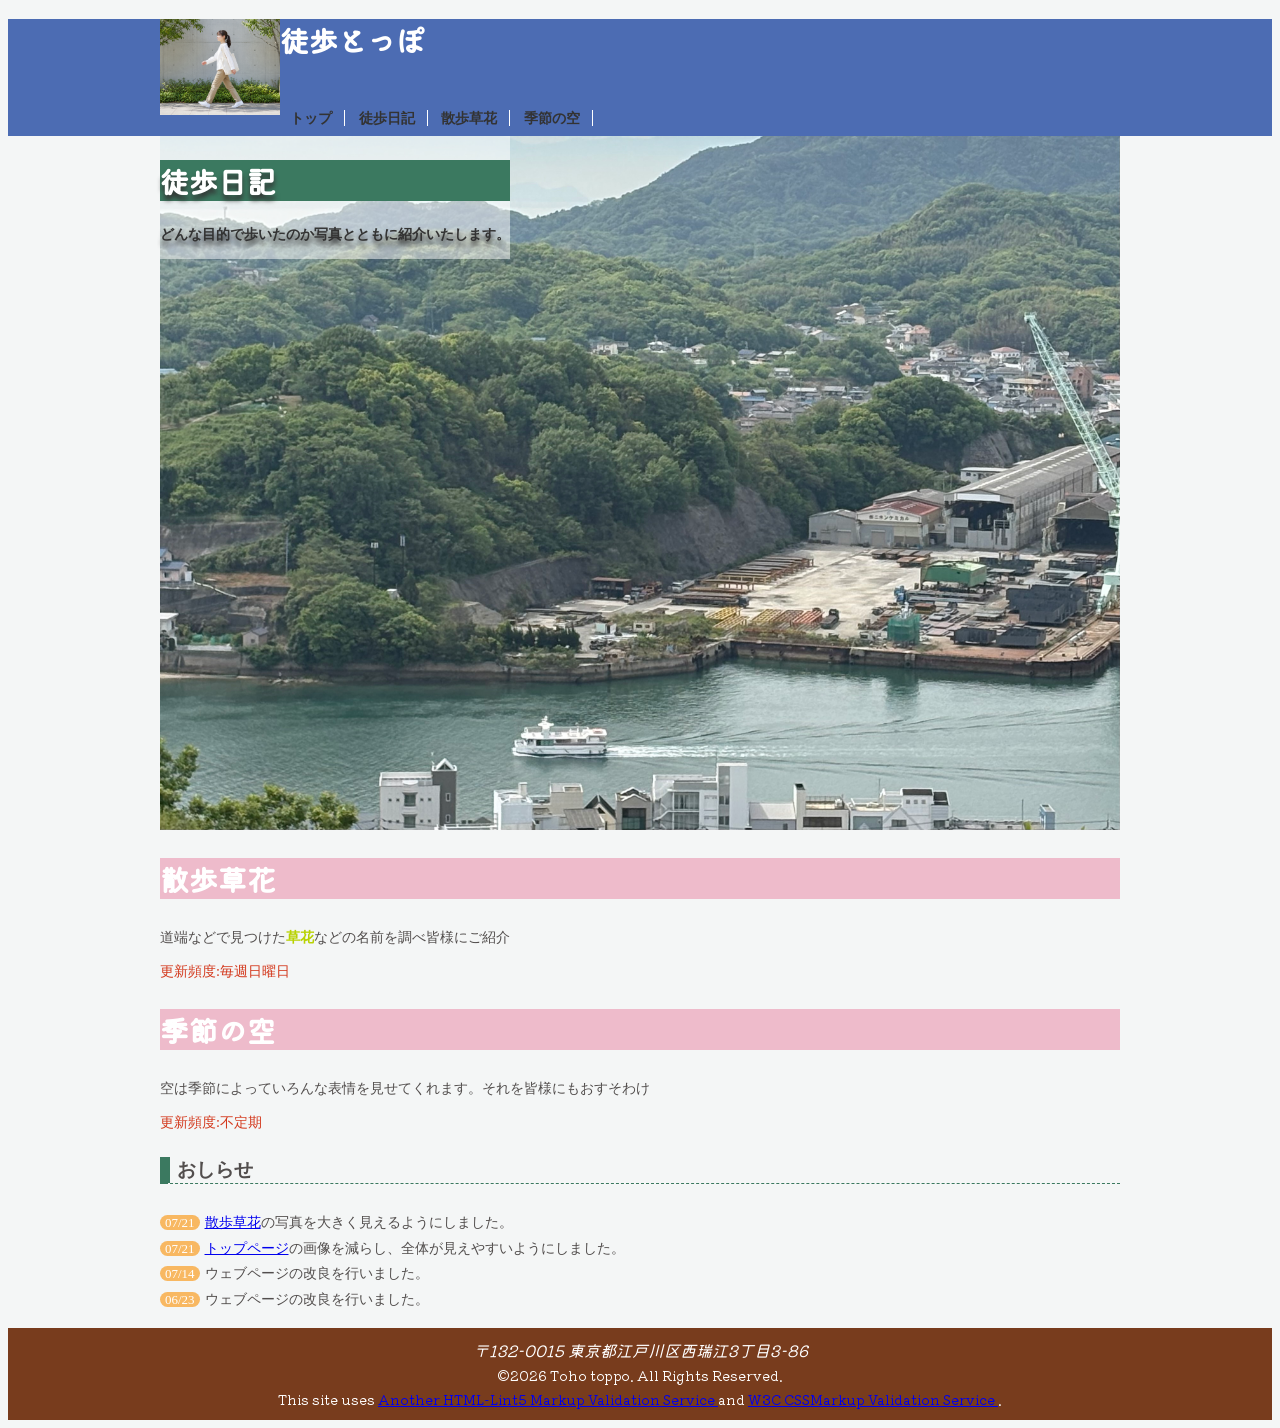
<file: index.html>
<!DOCTYPE html>
<html lang="ja">

<head>
    <meta charset="UTF-8">
    <title>トップページ：徒歩とっぽ</title>
    <link rel="stylesheet" href="css/mystyle.css">
    <link rel="preconnect" href="https://fonts.googleapis.com">
    <link rel="preconnect" href="https://fonts.gstatic.com" crossorigin>
    <link href="https://fonts.googleapis.com/css2?family=Kiwi+Maru&display=swap" rel="stylesheet">
    <meta name="description" content="ひょんなことから歩くことが増え、周りの景色を見ると面白いことがたくさん。少しづつ紹介出来たらいいなと思い、作ったホームページとなっております。">
    <meta name="viewport" content="width=device-width">


</head>

<body>
    <header>
        <div class="header-in">
            <!--トップページのロゴ画像-->
            <img src="image/aruku.png" width="120" height="120" alt="横向きで歩く女の人">
            <h1>徒歩とっぽ</h1>
            <nav>
                <ul>
                    <li><a href="index.html"> トップ</a></li>
                    <li><a href="contents1.html">徒歩日記</a></li>
                    <li><a href="contents2.html"> 散歩草花</a></li>
                    <li><a href="contents3.html"> 季節の空</a></li>
                </ul>
            </nav>
        </div>

    </header>
    <article>
        <div class="honbun">
            <img src="image/top.jpeg" width="960" height="470" alt="大きな川に船が通っている画像">
            <div class="ue">
                <h2>徒歩日記</h2>
                <p><strong>どんな目的で歩いたのか写真とともに紹介いたします。</strong></p>
            </div>
            <section>
                <h3>散歩草花</h3>
                <p>道端などで見つけた<span class="green"><strong>草花</strong></span>などの名前を調べ皆様にご紹介</p>
                <p><span class="day">更新頻度:毎週日曜日</span></p>
            </section>
            <section>
                <h3>季節の空</h3>
                <p>空は季節によっていろんな表情を見せてくれます。それを皆様にもおすそわけ</p>
                <p><span class="day">更新頻度:不定期</span></p>
            </section>
            <section>
                <h4>おしらせ</h4>
                <ul>
                    <li><time datetime="2024-04-20"> 07/21</time><a href="contents2.html">散歩草花</a>の写真を大きく見えるようにしました。</li>
                    <li><time datetime="2024-04-20"> 07/21</time><a href="index.html">トップページ</a>の画像を減らし、全体が見えやすいようにしました。</li>
                    <li><time datetime="2024-04-20"> 07/14</time>ウェブページの改良を行いました。</li>
                    <li><time datetime="2024-04-20"> 06/23</time>ウェブページの改良を行いました。</li>
                </ul>
            </section>
        </div>
    </article>
    <footer>
        <address>〒132-0015 東京都江戸川区西瑞江3丁目3-86</address>
        <small>&copy;2026 Toho toppo. All Rights Reserved.</small>
        <br><small>This site uses
            <a href="http://www.htmllint.net/html-lint/htmllint.html#" target="_blank">
                Another HTML-Lint5 Markup Validation Service
            </a>and <a href="http://jigsaw.w3.org/css-validator/#validate_by_upload" target="_blank"> W3C CSSMarkup
                Validation Service
            </a>.</small>

    </footer>
</body>

</html>
</file>
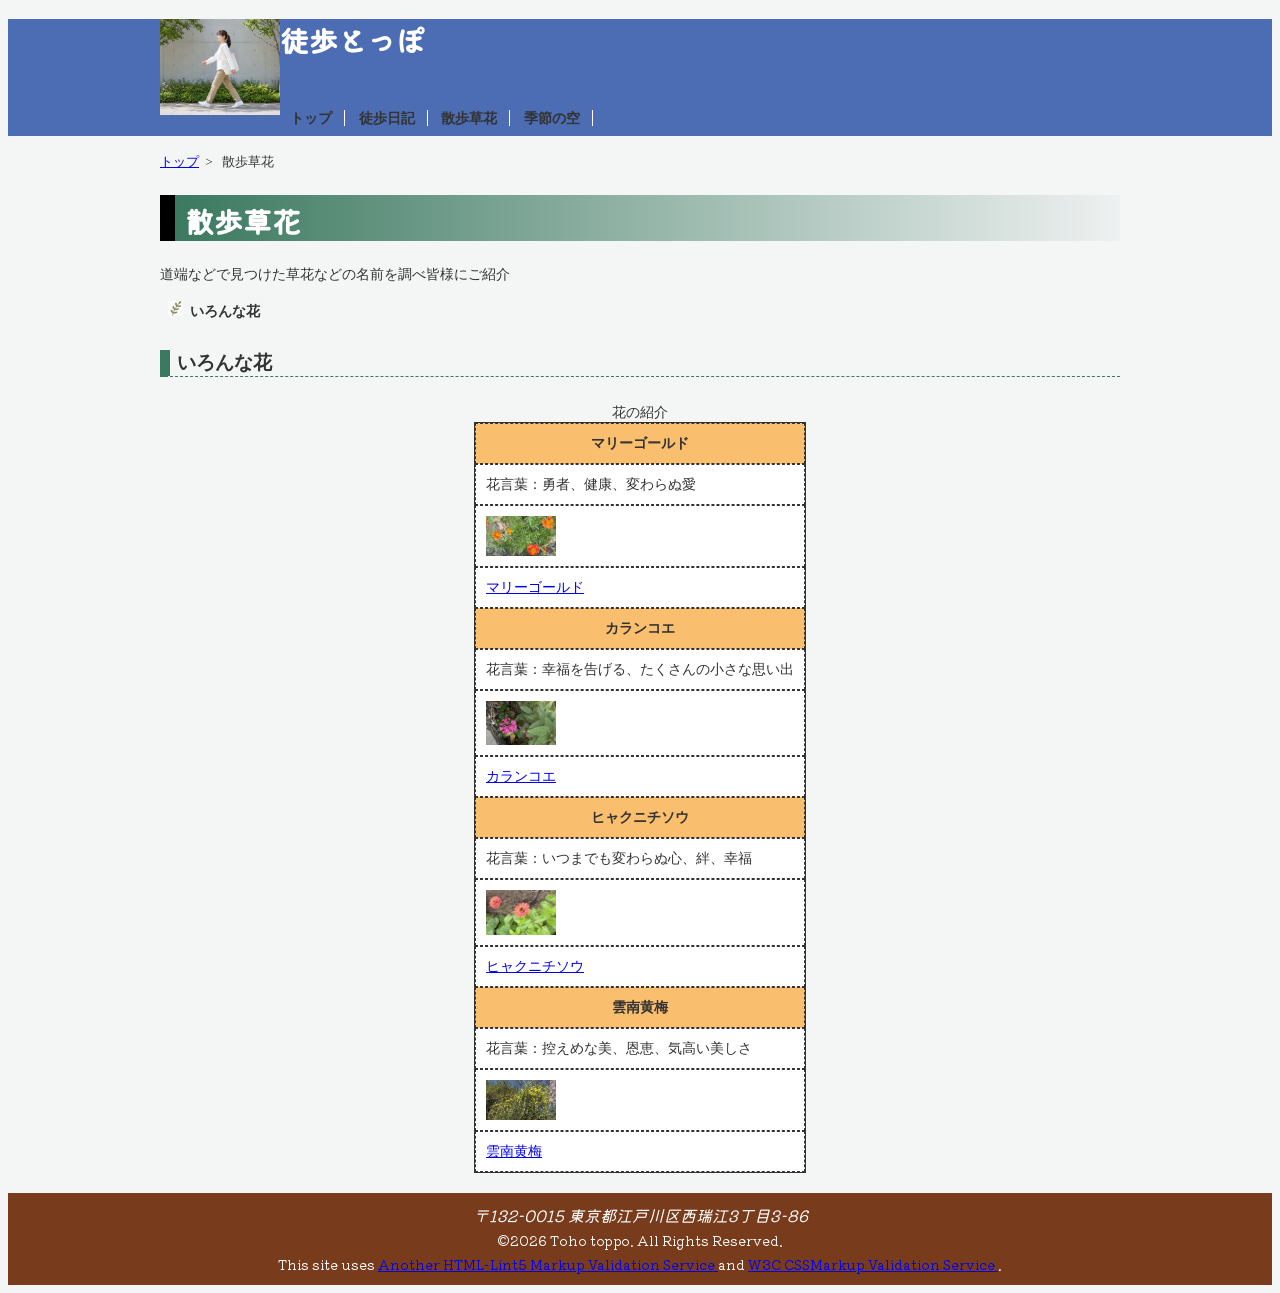
<file: contents2.html>
<!DOCTYPE html>
<html lang="ja">

<head>
    <meta charset="UTF-8">
    <title>散歩草花</title>
    <link rel="stylesheet" href="css/mystyle.css">
    <link rel="preconnect" href="https://fonts.googleapis.com">
    <link rel="preconnect" href="https://fonts.gstatic.com" crossorigin>
    <link href="https://fonts.googleapis.com/css2?family=Kiwi+Maru&display=swap" rel="stylesheet">
    <meta name="description" content="自然にはたくさんの花が咲いています。歩いているだけで日常に彩を与えてくれます。">
    <meta name="viewport" content="width=device-width">


</head>

<body>
    <header>
        <div class="header-in">
            <a href="index.html">
                <img id="pagetop" src="image/aruku.png" width="120" height="120" alt="横向きで歩く女の人"></a>
            <h1>徒歩とっぽ</h1>
            <nav>
                <ul>
                    <li><a href="index.html"> トップ</a></li>
                    <li><a href="contents1.html">徒歩日記</a></li>
                    <li><a href="contents2.html"> 散歩草花</a></li>
                    <li><a href="contents3.html"> 季節の空</a></li>
                </ul>
            </nav>
        </div>
    </header>

    <article class="page3">
        <ol>
            <li><a href="index.html">トップ</a>&nbsp;&nbsp;&gt;</li>
            <li>散歩草花</li>
        </ol>

        <h1 class="sub-h1">散歩草花</h1>
        <p>道端などで見つけた草花などの名前を調べ皆様にご紹介</p>
        <ul class="point-list">
            <li>いろんな花</li>
        </ul>
        <section>
            <h4>いろんな花</h4>
            <table>
                <caption>花の紹介</caption>
                <tr>
                    <th>マリーゴールド</th>
                    <td>花言葉：勇者、健康、変わらぬ愛</td>
                    <td><img src="image/mari.jpeg" width="70" height="50" alt="マリーゴールドという濃いオレンジ色の画像"></td>
                    <div class="photo">
                        <td><a href="image1.html" target="_blank">マリーゴールド</a></td>
                    </div>
                </tr>
                <tr>
                    <th>カランコエ</th>
                    <td>花言葉：幸福を告げる、たくさんの小さな思い出</td>
                    <td><img src="image/karan.jpeg" width="70" height="50" alt="カランコエというピンクの花の画像"></td>
                    <td><a href="image2.html" target="_blank">カランコエ</a></td>
                </tr>
                <tr>
                    <th>ヒャクニチソウ</th>
                    <td>花言葉：いつまでも変わらぬ心、絆、幸福</td>
                    <td><img src="image/hyakuniti.jpeg" width="70" height="50" alt="ヒャクニチソウというオレンジ色の花の画像"></td>
                    <td><a href="image3.html" target="_blank">ヒャクニチソウ</a></td>
                </tr>
                <tr>
                    <th>雲南黄梅</th>
                    <td>花言葉：控えめな美、恩恵、気高い美しさ</td>
                    <td><img src="image/kiiro.jpeg" width="70" height="50" alt="黄色い梅の花の画像"></td>
                    <td><a href="image4.html" target="_blank">雲南黄梅</a></td>
                </tr>


            </table>
        </section>

    </article>


</body>

<footer>
    <address>〒132-0015 東京都江戸川区西瑞江3丁目3-86</address>
    <small>&copy;2026 Toho toppo. All Rights Reserved.</small>
    <br><small>This site uses
        <a href="http://www.htmllint.net/html-lint/htmllint.html#" target="_blank">
            Another HTML-Lint5 Markup Validation Service
        </a>and <a href="http://jigsaw.w3.org/css-validator/#validate_by_upload" target="_blank"> W3C CSSMarkup
            Validation Service
        </a>.</small>

</footer>

</html>
</file>
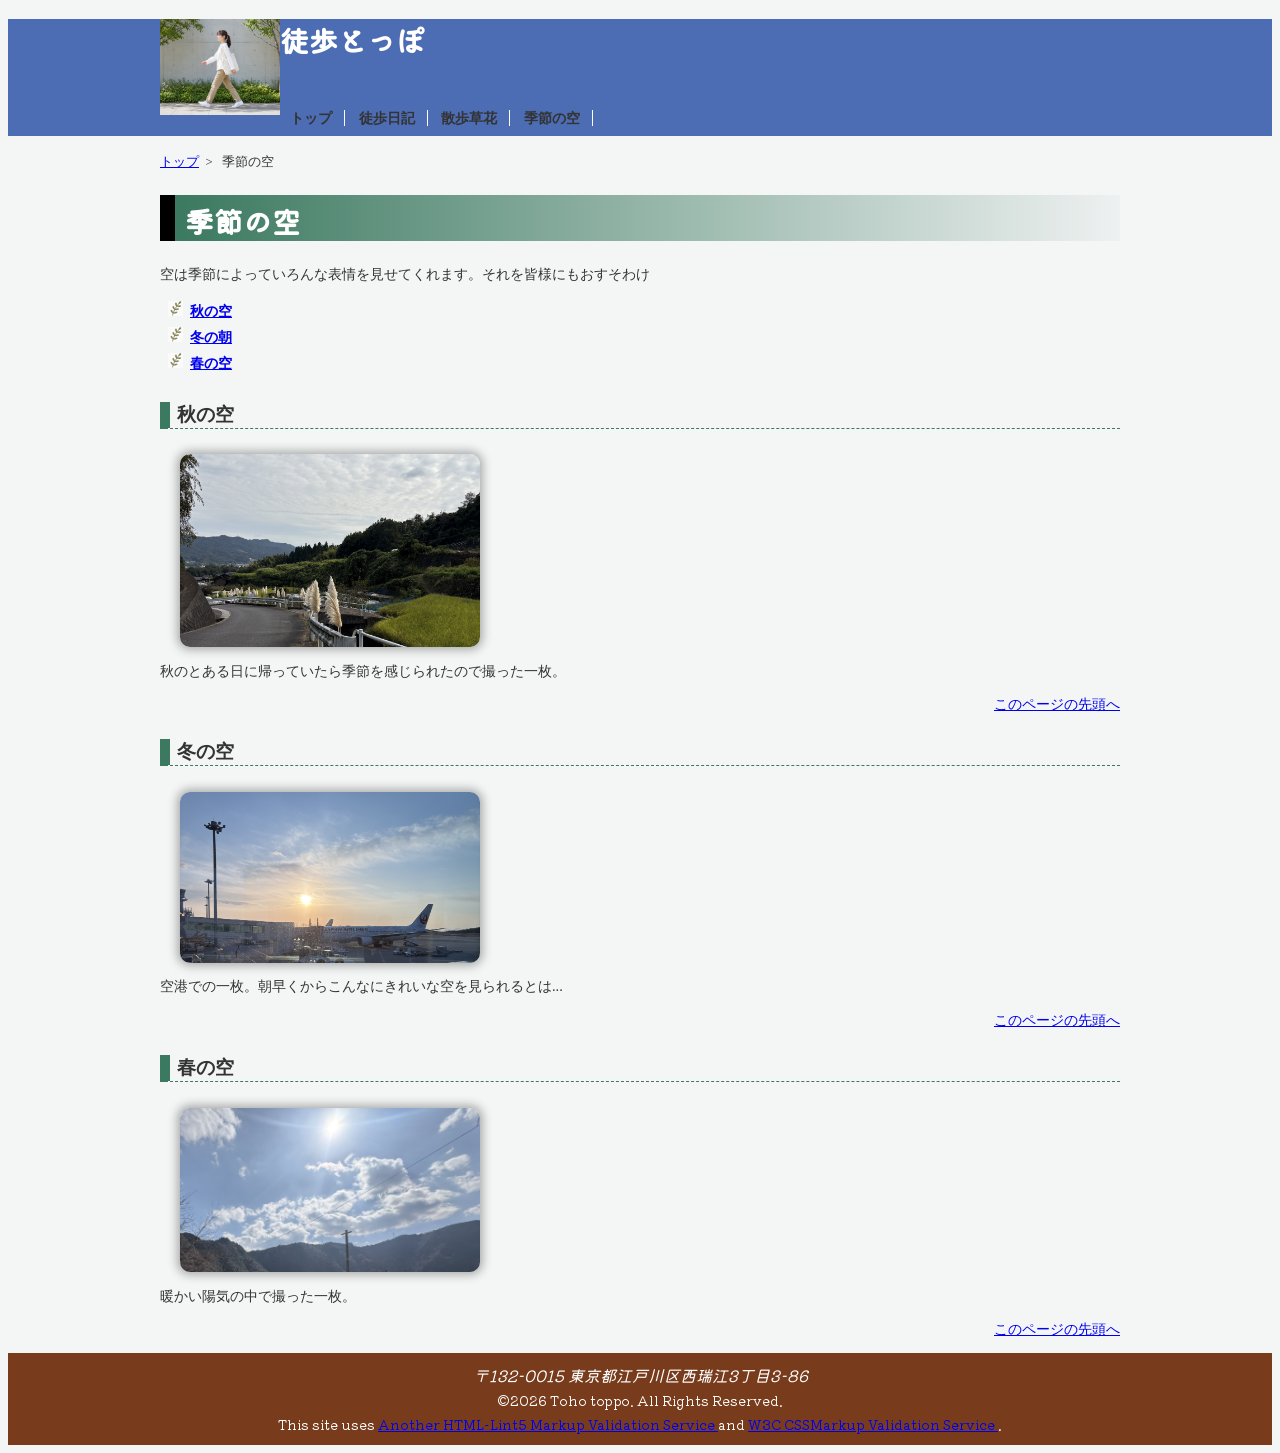
<file: contents3.html>
<!DOCTYPE html>
<html lang="ja">

<head>
    <meta charset="UTF-8">
    <title>季節の空</title>
    <link rel="stylesheet" href="css/mystyle.css">
    <link rel="preconnect" href="https://fonts.googleapis.com">
    <link rel="preconnect" href="https://fonts.gstatic.com" crossorigin>
    <link href="https://fonts.googleapis.com/css2?family=Kiwi+Maru&display=swap" rel="stylesheet">
    <meta name="description" content="ふと歩いているときに上を見上げると晴れ、雨、曇り...の表情を見せてくれます。">
    <meta name="viewport" content="width=device-width">


</head>

<body>
    <header>
        <div class="header-in">
            <a href="index.html">
                <img id="pagetop" src="image/aruku.png" width="120" height="120" alt="横向きで歩く女の人"></a>
            <h1>徒歩とっぽ</h1>
            <nav>
                <ul>
                    <li><a href="index.html"> トップ</a></li>
                    <li><a href="contents1.html">徒歩日記</a></li>
                    <li><a href="contents2.html"> 散歩草花</a></li>
                    <li><a href="contents3.html"> 季節の空</a></li>
                </ul>
            </nav>
        </div>
    </header>

    <article class="page2">
        <ol>
            <li><a href="index.html">トップ</a>&nbsp;&nbsp;&gt;</li>
            <li>季節の空</li>
        </ol>

        <h1 class="sub-h1">季節の空</h1>
        <p>空は季節によっていろんな表情を見せてくれます。それを皆様にもおすそわけ</p>
        <ul class="point-list">
            <li><a href="#point11">秋の空</a></li>
            <li><a href="#point12">冬の朝</a></li>
            <li><a href="#point13">春の空</a></li>
        </ul>
        <section>
            <h4><a id="point11">秋の空</a></h4>
            <img src="image/aki.jpeg" width="300" height="200" alt="橋の名前の写真" class="point-img">
            <p>秋のとある日に帰っていたら季節を感じられたので撮った一枚。
            </p>
            <p class="sentou"><a href="#pagetop"> このページの先頭へ</a></p>
        </section>
        <section>
            <h4><a id="point12">冬の空</a></h4>
            <img src="image/fuyu.jpeg" width="300" height="200" alt="川の写真" class="point-img">
            <p>空港での一枚。朝早くからこんなにきれいな空を見られるとは...
            </p>
            <p class="sentou"><a href="#pagetop"> このページの先頭へ</a></p>
        </section>
        <section>
            <h4><a id="point13">春の空</a></h4>
            <img src="image/haru.jpeg" width="300" height="200" alt="カーブミラーの写真" class="point-img">
            <p>暖かい陽気の中で撮った一枚。
            </p>
            <p class="sentou"><a href="#pagetop"> このページの先頭へ</a></p>
        </section>


    </article>


</body>

<footer>
    <address>〒132-0015 東京都江戸川区西瑞江3丁目3-86</address>
    <small>&copy;2026 Toho toppo. All Rights Reserved.</small>
    <br><small>This site uses
        <a href="http://www.htmllint.net/html-lint/htmllint.html#" target="_blank">
            Another HTML-Lint5 Markup Validation Service
        </a>and <a href="http://jigsaw.w3.org/css-validator/#validate_by_upload" target="_blank"> W3C CSSMarkup
            Validation Service
        </a>.</small>

</footer>

</html>
</file>
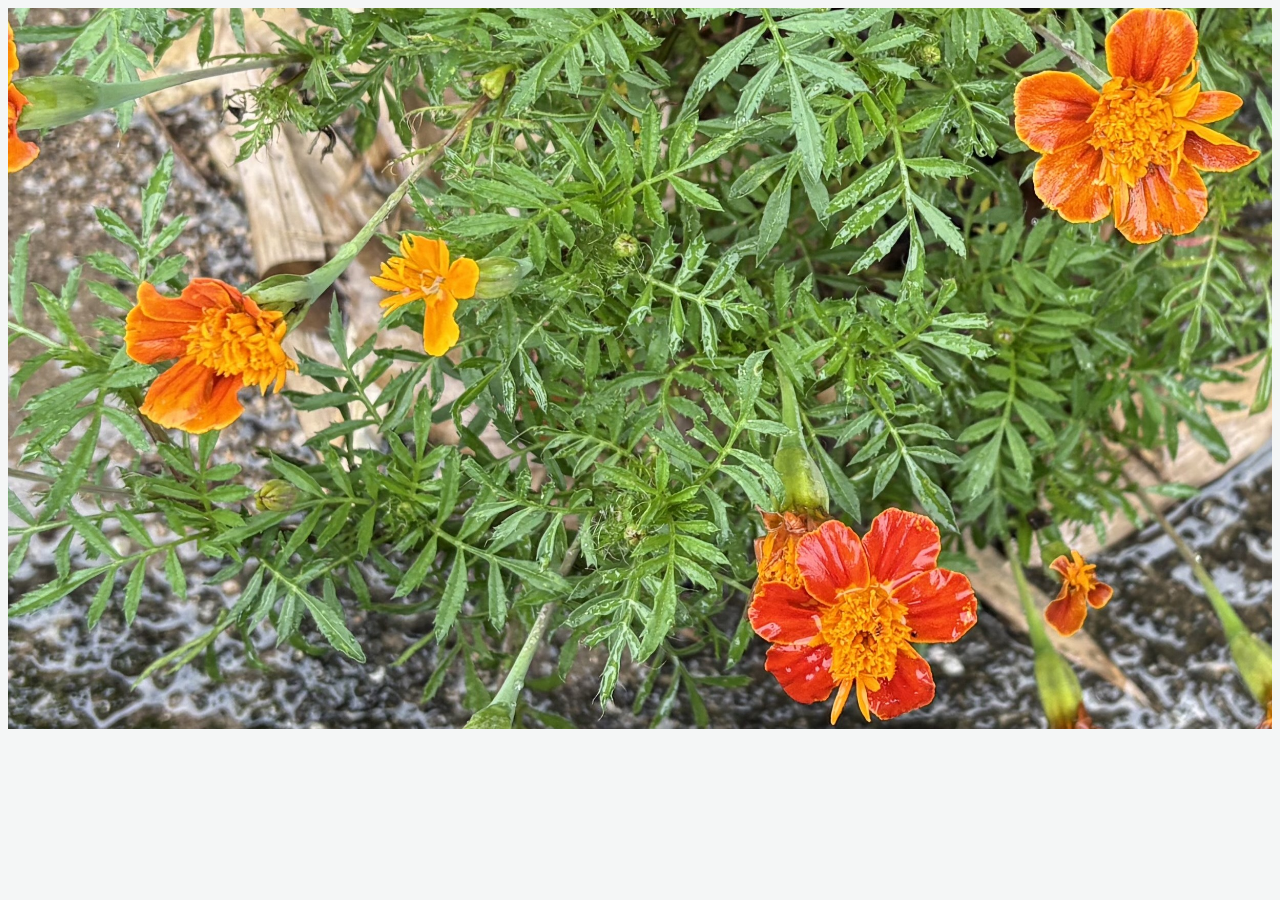
<file: image1.html>
<!DOCTYPE html>
<html lang="ja">
<head>
    <meta charset="UTF-8">
    <title>マリーゴールド-散歩草花</title>
    <link rel="stylesheet" href="css/mystyle.css">
    <meta name="description" content="自然にはたくさんの花が咲いています。歩いているだけで日常に彩を与えてくれます。">
    <meta name="viewport" content="width=device-width" initial-scale="1.0">


</head>
<body>
<img src="image/mari.jpeg" width="2467" height="1407" alt="マリーゴールドという濃いオレンジ色の画像">
</body>
</html>
</file>
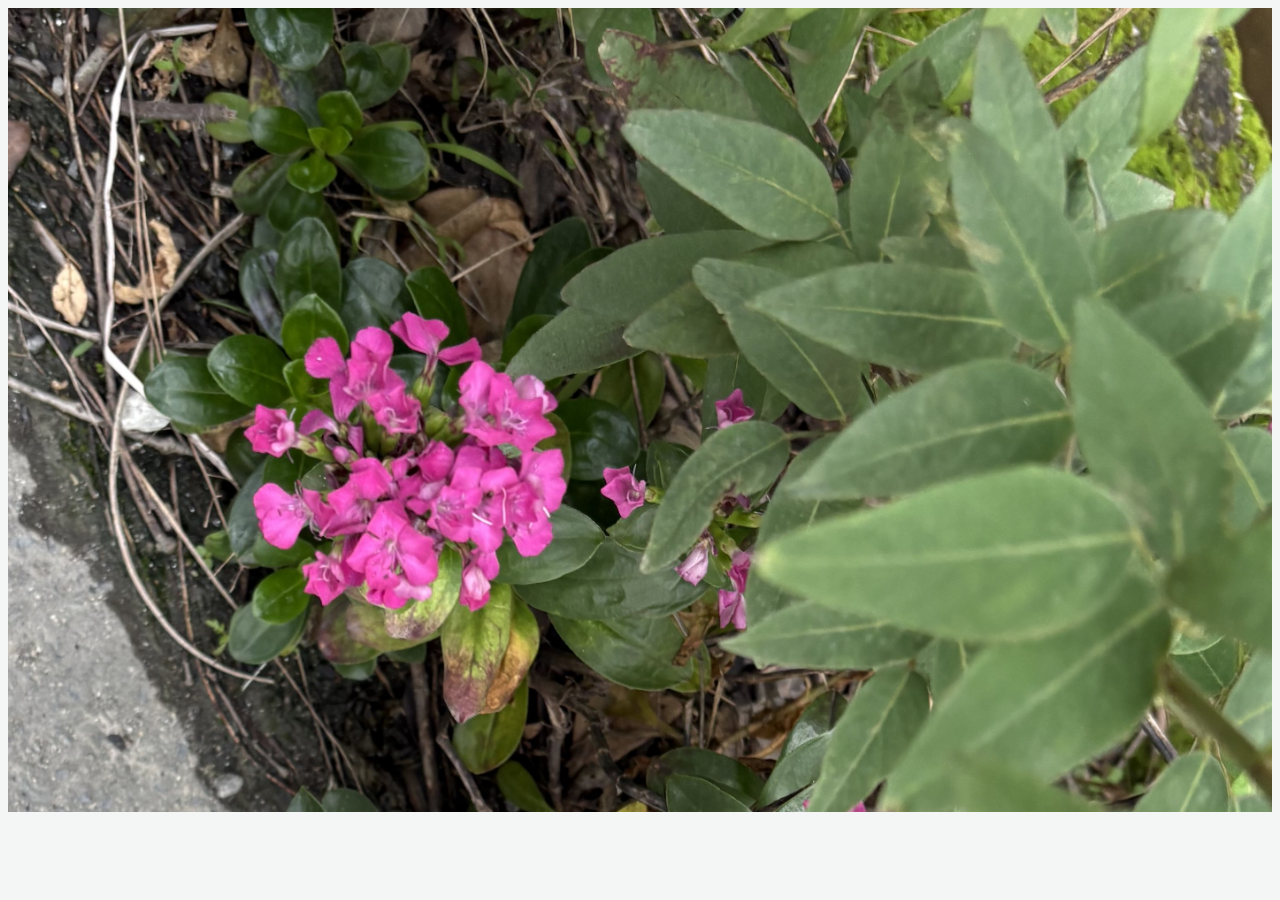
<file: image2.html>
<!DOCTYPE html>
<html lang="ja">
<head>
    <meta charset="UTF-8">
    <title>散歩草花</title>
    <link rel="stylesheet" href="css/mystyle.css">
    <meta name="description" content="自然にはたくさんの花が咲いています。歩いているだけで日常に彩を与えてくれます。">
    <meta name="viewport" content="width=device-width" initial-scale="1.0">


</head>
<body>
<img src="image/karan.jpeg" width="2467" height="1407" alt="カランコエというピンクの花の画像">
</body>
</html>
</file>
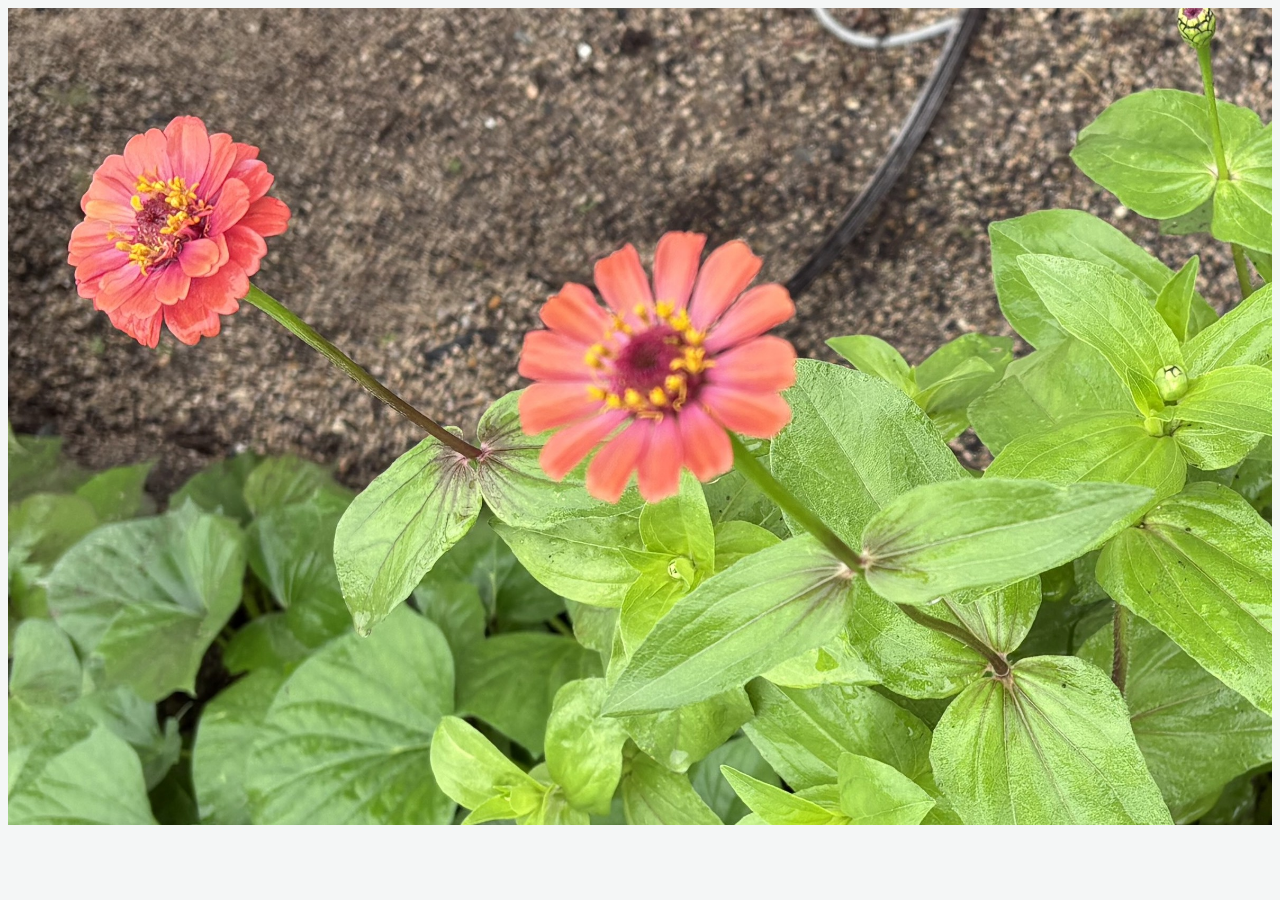
<file: image3.html>
<!DOCTYPE html>
<html lang="ja">
<head>
    <meta charset="UTF-8">
    <title>散歩草花</title>
    <link rel="stylesheet" href="css/mystyle.css">
    <meta name="description" content="自然にはたくさんの花が咲いています。歩いているだけで日常に彩を与えてくれます。">
    <meta name="viewport" content="width=device-width" initial-scale="1.0">


</head>
<body>
<img src="image/hyakuniti.jpeg" width="2467" height="1407" alt="ヒャクニチソウというオレンジ色の花の画像">
</body>
</html>
</file>
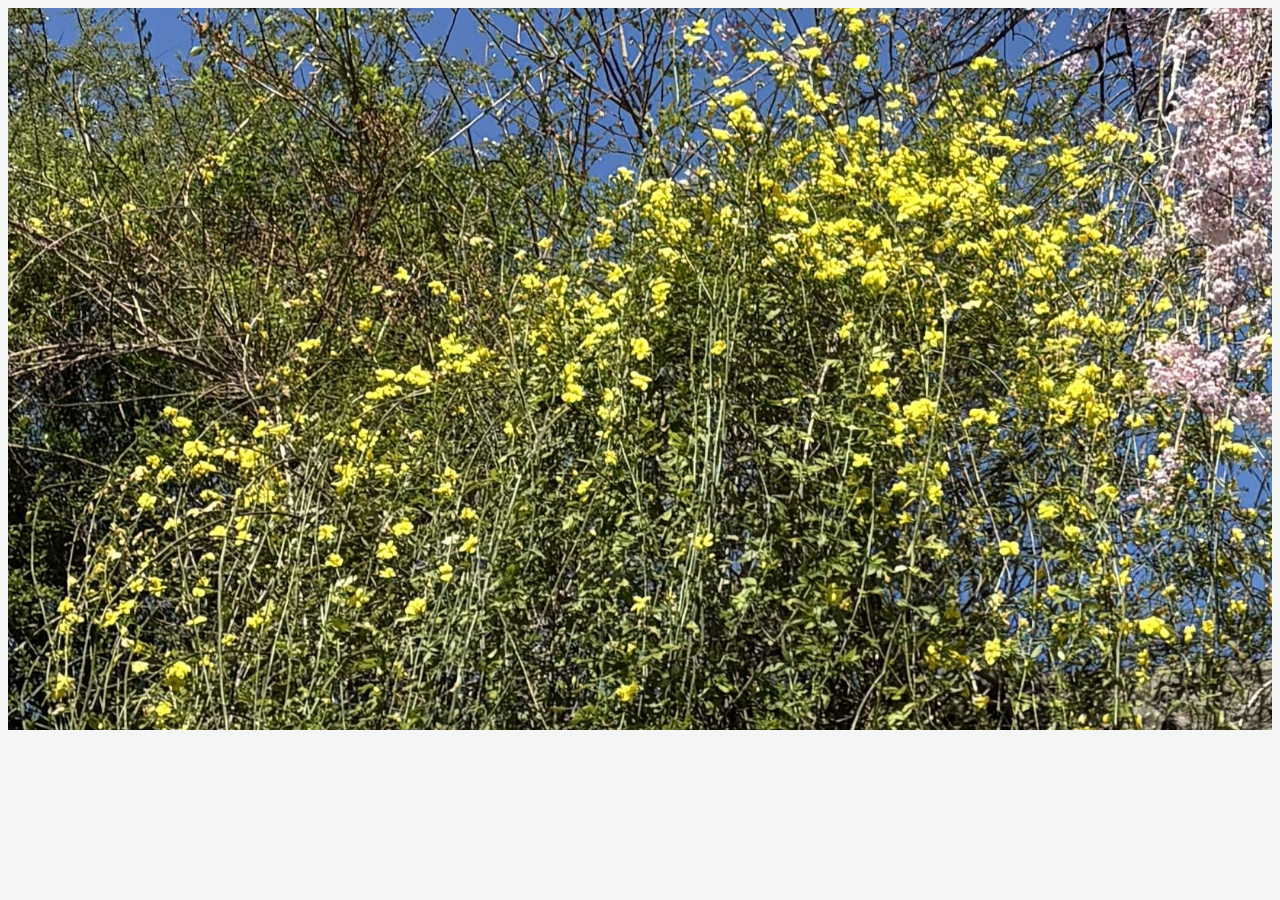
<file: image4.html>
<!DOCTYPE html>
<html lang="ja">
<head>
    <meta charset="UTF-8">
    <title>散歩草花</title>
    <link rel="stylesheet" href="css/mystyle.css">
    <meta name="description" content="自然にはたくさんの花が咲いています。歩いているだけで日常に彩を与えてくれます。">
    <meta name="viewport" content="width=device-width" initial-scale="1.0">


</head>
<body>
<img src="image/kiiro.jpeg" width="2467" height="1407" alt="黄色い梅の花の画像">
</body>
</html>
</file>
<file: css/mystyle.css>
@charset "utf-8";

.kiwi-maru-regular {
    font-family: "Kiwi Maru", serif;
    font-weight: 300;
    font-style: normal;
}

body {
    background-color: #e5e9e965;
    color: #333333;
   body {
    margin: 0;
    padding: 10px;
    display: flex;
    justify-content: center;
    align-items: center;
    min-height: 100vh;
    box-sizing: border-box;
}
}

p {
    font-size: 90%;
}

h1 {
    font-size: 180%;
    color: #fff;
    background-color: #4c6cb3;
    font-family: "Kiwi Maru", "serif";
}

h2 {
    font-size: 180%;
    color: #ffffff;
    background-color: #3b7960;
    font-family: "Kiwi Maru", "serif";
}

h3 {
    font-size: 180%;
    color: #ffffff;
    background-color: #eebbcb;
    font-family: "Kiwi Maru", "serif";
}

h4 {
    font-size: 120%;
    border-bottom: 1px dashed #3b7960;
    border-left: 10px solid #3b7960;
    padding-left: 7px;
}


footer {
    text-align: center;
    color: #ffffff;
    background-color: #783c1d;
    font-family: "Kiwi Maru", "serif";
    padding-top: 10px;
    padding-bottom: 10px;
}

article {
    position: relative;
    clear: both;
    width: 960px;
    margin-left: auto;
    margin-right: auto;
}

h1 {
    background-color: #4c6cb3;
}

.honbun {
    color: #524e4d;
}

.green {
    color: #b8d200;
}

.day {
    color: #d3381c;
}

.ue {
    position: absolute;
    top: 0px;
    left: 0px;
    color: #333333;
    text-shadow: 0px 5px 5px #333333;
    background-color: rgba(256, 256, 256, 0.5);
}

ul {
    list-style-type: none;
    padding-left: 0;
    font-size: 90%;
    line-height: 1.8;
}

header {
    background-color: #4c6cb3;
    color: #ffffff;
}

ul time {
    background-color: #f8b862;
    color: #ffffff;
    border-radius: 10px;
    font-size: 90%;
    padding-left: 5px;
    padding-right: 5px;
    margin-right: 5px;
}

nav ul {
    font-weight: bold;
    text-align: left;
    padding-top: 26px;
    padding-bottom: 5px;
    margin: 0;
}

nav li {
    display: inline;
    padding-left: 10px;
    padding-right: 12px;
    border-right: 1px solid #ffffff;
}

header img {
    float: left;
}

.header-in {
    width: 960px;
    margin-left: auto;
    margin-right: auto;
}

.sub-h1 {
    /* border: 1px solid lime; */
    background: linear-gradient(to left, #e5e9e965, #3b7960);
    border-left: 15px solid #000000;
    padding-top: 5px;
    padding-left: 10px;
}

.point-list {
    list-style-image: url(../image/happa.png);
    font-weight: bold;
    margin-left: 30px;
}

.point-img {
    box-shadow: 0px 0px 10px 3px #aaaaaa;
    border-radius: 10px;
    float: right;
    margin-left: 20px;
    margin-bottom: 10px;
}

.point2-img {
    box-shadow: 0px 0px 10px 3px #aaaaaa;
    border-radius: 10px;
    float: right;
    margin-left: 20px;
    margin-bottom: 10px;
}

.point3-img {
    box-shadow: 0px 0px 10px 3px #aaaaaa;
    border-radius: 10px;
    float: right;
    margin-left: 20px;
    margin-bottom: 10px;
}


.sentou {
    clear: both;
    text-align: right;
}

ol li {
    display: inline;
    margin-right: 5px;
    font-size: 80%;
}

ol {
    padding-left: 0;
}

.page {
    padding-left: 10px;
    padding-right: 10px;
}

.page2 {
    padding-left: 10px;
    padding-right: 10px;
}

.page3 {
    padding-left: 10px;
    padding-right: 10px;
}


nav ul a {
    text-decoration: none;
    color: #ffffff;
}

nav ul a:link {
    color: #333333;
}

nav ul a:visited {
    color: #ffffff;
}

nav ul a:hover {
    color: #f4f448;
}

nav ul a:active {
    color: #eebbcb;
}


table {
    border: 1px solid #333333;
    font-size: 90%;
    margin-left: auto;
    margin-right: auto;
    margin-bottom: 20px;
    border-collapse: collapse;
    background-color: #ffffff;
}

th {
    background-color: #fabf6e;
    border: 1px dashed #333333;
    padding: 10px;
    width: 20%;
}

td {
    border: 1px dashed #333333;
    padding: 10px;
}

caption {
    caption-side: top;
}

img{
    max-width: 100%;
    height: auto;
    display: block;
}
/* 959px以下の場合 */
@media (max-width: 959px) {
    header img {
        float: none;
    }

    nav ul {
        text-align: left;
        padding: 0;
        margin-left: 10px;
    }

    article {
        width: auto;
    }

    article img {
        max-width: 100%;
        height: auto;
    }

    .header-in {
        width: auto;
    }
}



/* 600px以下の場合 */
@media(max-width: 600px) {
    nav li {
        font-size: 75%;
        padding-left: 2px;
        padding-right: 2px;
    }

    footer {
        font-size: 75%;
    }

    .catch {
        top: 5px;
        left: 10px;
    }
}

.point-img {
    float: none;
}

th,
td {
    display: block;
    width: auto;
}
</file>
